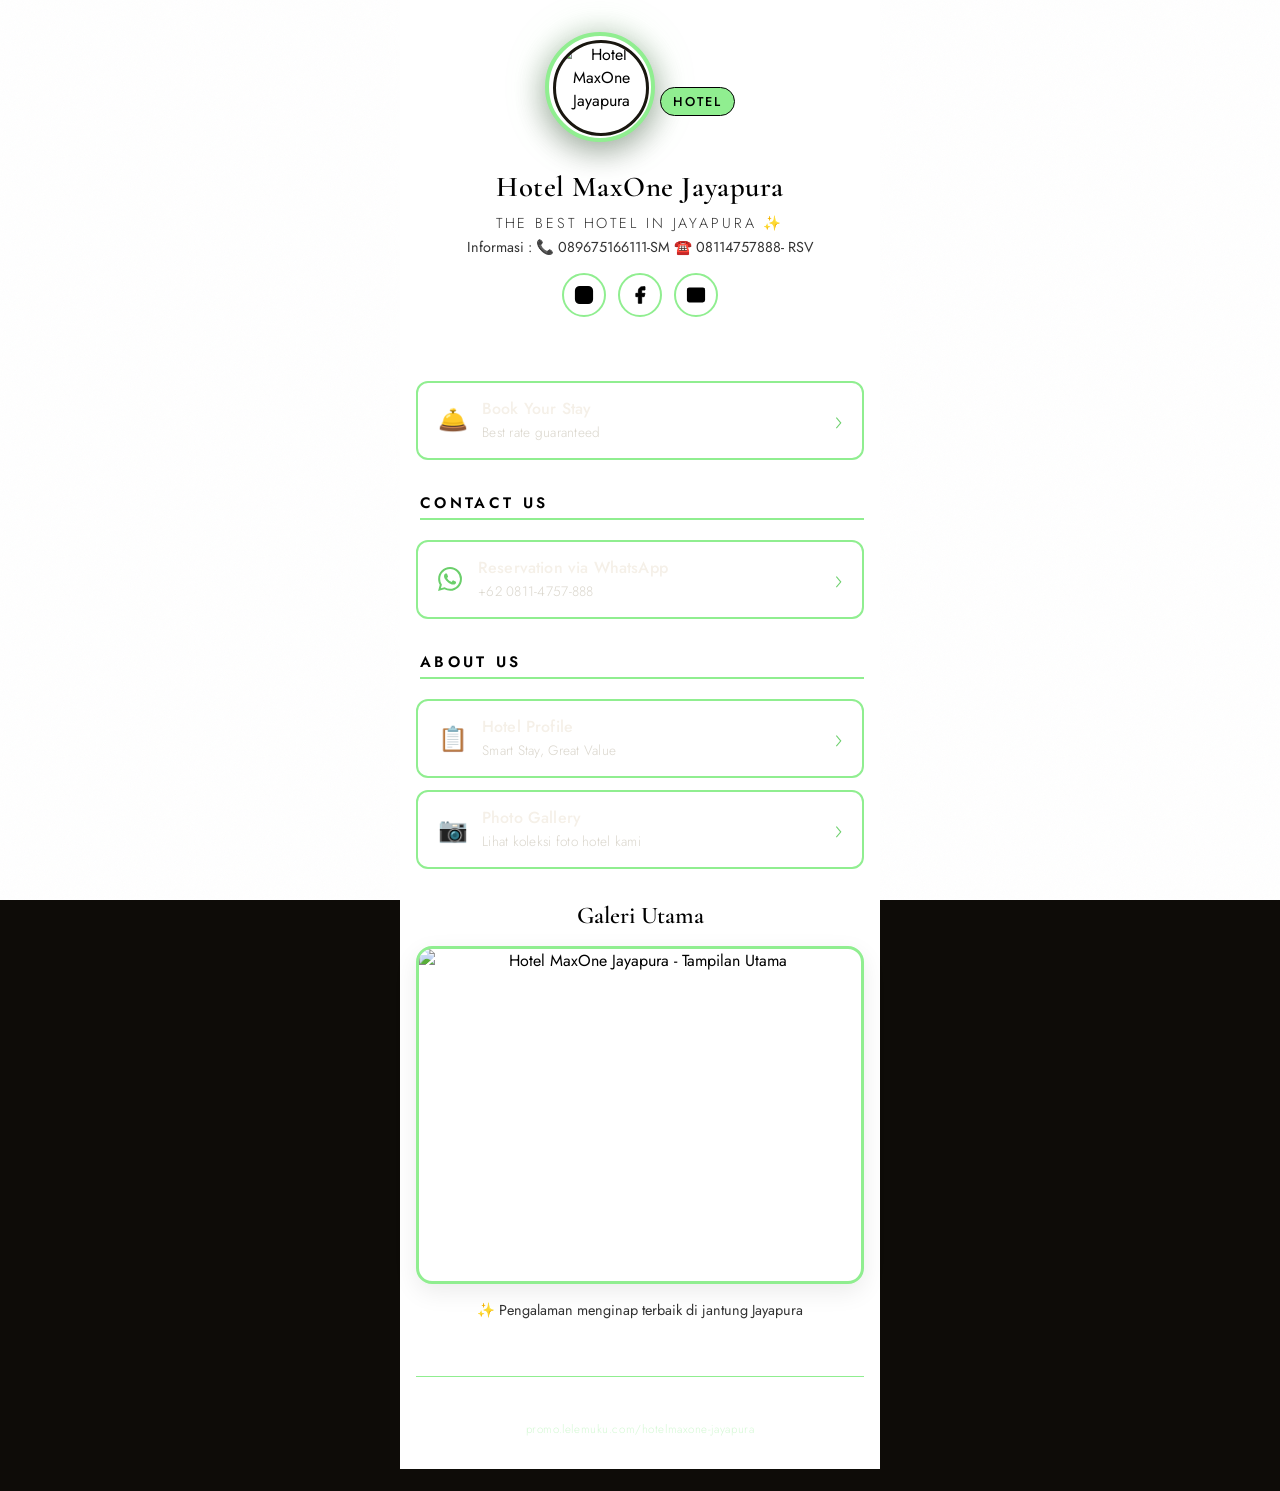
<file: maxonejayapura/index.html>
<!DOCTYPE html>
<html lang="id">
<head>
  <meta charset="UTF-8" />
  <meta name="viewport" content="width=device-width, initial-scale=1.0, maximum-scale=1.0, user-scalable=no" />
  <title>Hotel MaxOne Jayapura | Smart Stay, Great Value</title>
  <link rel="icon" type="image/x-icon" href="https://www.lelemuku.com/favicon.ico" />
  <meta name="description" content="Smart Stay, Great Value – Hotel MaxOne Jayapura official links." />
  <meta property="og:title" content="Hotel MaxOne Jayapura" />
  <meta property="og:description" content="Smart Stay, Great Value" />
  <meta property="og:image" content="https://x.lelemuku.com/lelemuku/maxone.jpg" />
  <meta property="og:url" content="https://promo.lelemuku.com/maxonejayapura" />
  <link rel="preconnect" href="https://fonts.googleapis.com" />
  <link rel="icon" type="image/x-icon" href="https://www.lelemuku.com/favicon.ico" />
  <link rel="preconnect" href="https://fonts.gstatic.com" crossorigin />
  <link href="https://fonts.googleapis.com/css2?family=Cormorant+Garamond:wght@400;500;600;700&family=Jost:wght@300;400;500&display=swap" rel="stylesheet" />
  <link rel="stylesheet" href="../style.css" />
  <style>
    :root {
      /* Warna utama: Hijau muda cerah */
      --brand-color: #90EE90;
      --brand-color-light: #B8F6B8;
      --brand-color-dim: #6BCF6B;
      
      /* Warna sekunder: Putih */
      --secondary-color: #FFFFFF;
      
      /* Warna pelengkap: Hitam */
      --complement-color: #000000;
      
      /* Variabel tambahan untuk konsistensi */
      --text-primary: #000000;
      --text-secondary: #333333;
      --bg-primary: #FFFFFF;
      --border-color: #90EE90;
    }

    /* Override background layers */
    .bg-layer.bg-gold {
      background: var(--bg-primary);
    }
    
    .bg-layer.bg-noise {
      opacity: 0.03;
    }

    /* Container & layout */
    .container {
      background: var(--bg-primary);
      color: var(--text-primary);
      max-width: 480px;
      margin: 0 auto;
      padding: 2rem 1rem;
    }

    /* Profile section */
    .profile {
      text-align: center;
      padding-bottom: 1.5rem;
    }

    .hotel-name,
    .tagline,
    .category-badge,
    .section-label {
      color: var(--text-primary);
    }

    .category-badge {
      display: inline-block;
      background: var(--brand-color);
      color: var(--complement-color);
      border: 1px solid var(--complement-color);
      padding: 0.25rem 0.75rem;
      border-radius: 20px;
      font-size: 0.8rem;
      font-weight: 500;
      margin-bottom: 0.75rem;
    }

    .hotel-name {
      font-family: 'Cormorant Garamond', serif;
      font-size: 1.8rem;
      font-weight: 600;
      margin: 0.5rem 0;
    }

    .tagline {
      font-family: 'Jost', sans-serif;
      font-size: 1.1rem;
      margin: 0.25rem 0;
    }

    .profile p {
      font-size: 0.9rem;
      color: var(--text-secondary);
      margin: 0.25rem 0;
    }

    /* Social buttons */
    .socials {
      display: flex;
      justify-content: center;
      gap: 0.75rem;
      margin-top: 1rem;
    }

    .social-btn {
      display: flex;
      align-items: center;
      justify-content: center;
      width: 44px;
      height: 44px;
      background: var(--secondary-color);
      border: 2px solid var(--brand-color);
      border-radius: 50%;
      color: var(--complement-color);
      transition: all 0.3s ease;
    }
    
    .social-btn:hover {
      background: var(--brand-color);
      border-color: var(--complement-color);
      transform: translateY(-2px);
    }
    
    .social-btn svg {
      width: 20px;
      height: 20px;
      stroke: var(--complement-color);
      fill: var(--complement-color);
    }

    /* Link cards */
    .links {
      margin: 2rem 0;
    }

    .link-group {
      display: flex;
      flex-direction: column;
      gap: 0.75rem;
    }

    .link-card {
      display: flex;
      align-items: center;
      gap: 1rem;
      padding: 1rem 1.25rem;
      background: var(--secondary-color);
      border: 2px solid var(--brand-color);
      border-radius: 12px;
      color: var(--text-primary);
      text-decoration: none;
      transition: all 0.3s ease;
    }
    
    .link-card:hover {
      background: var(--brand-color);
      border-color: var(--complement-color);
      color: var(--complement-color);
      transform: translateY(-2px);
      box-shadow: 0 4px 12px rgba(144, 238, 144, 0.3);
    }
    
    .link-card .link-text {
      flex: 1;
      display: flex;
      flex-direction: column;
      gap: 0.15rem;
    }
    
    .link-card .link-title {
      font-weight: 500;
      font-size: 1rem;
    }
    
    .link-card .link-sub {
      font-size: 0.85rem;
      opacity: 0.85;
    }
    
    .link-card .link-arrow {
      font-size: 1.5rem;
      color: var(--brand-color-dim);
      transition: color 0.3s ease;
    }
    
    .link-card:hover .link-arrow {
      color: var(--complement-color);
    }

    .link-icon {
      font-size: 1.5rem;
    }

    .link-whatsapp .wa-icon {
      width: 24px;
      height: 24px;
      fill: var(--brand-color-dim);
      transition: fill 0.3s ease;
    }
    
    .link-card:hover .wa-icon {
      fill: var(--complement-color);
    }

    /* Section labels */
    .section-label {
      margin: 1.25rem 0 0.5rem 0.25rem;
      padding-bottom: 0.25rem;
      border-bottom: 2px solid var(--brand-color);
      color: var(--text-primary);
      font-weight: 600;
      font-size: 0.95rem;
    }

    /* Featured Image Section */
    .featured-image-section {
      margin: 2rem 0;
      text-align: center;
    }

    .featured-image-section h2 {
      font-family: 'Cormorant Garamond', serif;
      font-size: 1.5rem;
      font-weight: 600;
      color: var(--text-primary);
      margin-bottom: 1rem;
    }

    .featured-image-wrapper {
      position: relative;
      border-radius: 16px;
      overflow: hidden;
      border: 3px solid var(--brand-color);
      background: var(--secondary-color);
      box-shadow: 0 8px 24px rgba(0, 0, 0, 0.08);
      transition: all 0.3s ease;
    }

    .featured-image-wrapper:hover {
      border-color: var(--complement-color);
      transform: translateY(-4px);
      box-shadow: 0 12px 32px rgba(0, 0, 0, 0.12);
    }

    .featured-image {
      width: 100%;
      height: auto;
      display: block;
      aspect-ratio: 4/3;
      object-fit: cover;
    }

    .featured-caption {
      padding: 1rem;
      background: var(--secondary-color);
      color: var(--text-secondary);
      font-size: 0.9rem;
      text-align: center;
    }

    /* Footer */
    .footer {
      margin-top: 2.5rem;
      padding-top: 1.5rem;
      border-top: 1px solid var(--brand-color);
      text-align: center;
      color: var(--text-secondary);
      font-size: 0.85rem;
    }
    
    .footer-domain {
      color: var(--brand-color-dim);
      margin-top: 0.25rem;
      word-break: break-all;
    }

    /* Avatar */
    .avatar-wrap {
      display: inline-block;
      border: 4px solid var(--brand-color);
      border-radius: 50%;
      background: var(--secondary-color);
      padding: 4px;
    }
    
    .avatar {
      width: 96px;
      height: 96px;
      border-radius: 50%;
      object-fit: cover;
    }

    /* Hover effects untuk aksesibilitas */
    a:focus-visible,
    .link-card:focus-visible,
    .social-btn:focus-visible {
      outline: 2px solid var(--brand-color-dim);
      outline-offset: 2px;
    }

    /* Responsive */
    @media (max-width: 480px) {
      .container {
        padding: 1.5rem 1rem;
      }
      
      .hotel-name {
        font-size: 1.6rem;
      }
      
      .link-card {
        padding: 0.875rem 1rem;
      }
      
      .featured-image {
        aspect-ratio: 3/2;
      }
    }
  </style>
</head>
<body>

  <div class="bg-layer bg-gold"></div>
  <div class="bg-layer bg-noise"></div>

  <main class="container">

    <section class="profile">
      <div class="avatar-wrap">
        <img
          src="https://x.lelemuku.com/lelemuku/maxone.jpg"
          alt="Hotel MaxOne Jayapura"
          class="avatar"
          onerror="this.src='https://x.lelemuku.com/lelemuku/maxone.jpg'"
        />
      </div>
      <span class="category-badge">hotel</span>
      <h1 class="hotel-name">Hotel MaxOne Jayapura</h1>
      <p class="tagline">The Best Hotel in Jayapura ✨</p>
      <p>Informasi : 📞 089675166111-SM ☎️ 08114757888- RSV</p>

      <div class="socials">
        <a href="https://www.instagram.com/maxonehoteljayapura/" target="_blank" rel="noopener" aria-label="Instagram" class="social-btn"><svg viewBox="0 0 24 24" fill="none" stroke="currentColor" stroke-width="1.8"><rect x="2" y="2" width="20" height="20" rx="5"/><circle cx="12" cy="12" r="5"/><circle cx="17.5" cy="6.5" r="1.2" fill="currentColor" stroke="none"/></svg></a>
        <a href="https://www.facebook.com/profile.php?id=100080637251433" target="_blank" rel="noopener" aria-label="Facebook" class="social-btn"><svg viewBox="0 0 24 24" fill="currentColor"><path d="M18 2h-3a5 5 0 0 0-5 5v3H7v4h3v8h4v-8h3l1-4h-4V7a1 1 0 0 1 1-1h3z"/></svg></a>
        <a href="mailto:info@maxonejayapura.com" aria-label="Email" class="social-btn"><svg viewBox="0 0 24 24" fill="none" stroke="currentColor" stroke-width="1.8"><rect x="2" y="4" width="20" height="16" rx="2"/><polyline points="2,4 12,13 22,4"/></svg></a>
      </div>
    </section>

    <section class="links">
      <div class="link-group">
        
        <a href="https://www.maxonehotels.com/jayapura" target="_blank" rel="noopener" class="link-card link-primary">
          <span class="link-icon">🛎️</span>
          <span class="link-text">
            <span class="link-title">Book Your Stay</span>
            <span class="link-sub">Best rate guaranteed</span>
          </span>
          <span class="link-arrow">›</span>
        </a>
        
        <p class="section-label">Contact Us</p>

        <a href="https://wa.me/08114757888" target="_blank" rel="noopener" class="link-card link-whatsapp">
          <svg viewBox="0 0 24 24" fill="currentColor" class="wa-icon"><path d="M17.472 14.382c-.297-.149-1.758-.867-2.03-.967-.273-.099-.471-.148-.67.15-.197.297-.767.966-.94 1.164-.173.199-.347.223-.644.075-.297-.15-1.255-.463-2.39-1.475-.883-.788-1.48-1.761-1.653-2.059-.173-.297-.018-.458.13-.606.134-.133.298-.347.446-.52.149-.174.198-.298.298-.497.099-.198.05-.371-.025-.52-.075-.149-.669-1.612-.916-2.207-.242-.579-.487-.5-.669-.51-.173-.008-.371-.01-.57-.01-.198 0-.52.074-.792.372-.272.297-1.04 1.016-1.04 2.479 0 1.462 1.065 2.875 1.213 3.074.149.198 2.096 3.2 5.077 4.487.709.306 1.262.489 1.694.625.712.227 1.36.195 1.871.118.571-.085 1.758-.719 2.006-1.413.248-.694.248-1.289.173-1.413-.074-.124-.272-.198-.57-.347m-5.421 7.403h-.004a9.87 9.87 0 0 1-5.031-1.378l-.361-.214-3.741.982.998-3.648-.235-.374a9.86 9.86 0 0 1-1.51-5.26c.001-5.45 4.436-9.884 9.888-9.884 2.64 0 5.122 1.03 6.988 2.898a9.825 9.825 0 0 1 2.893 6.994c-.003 5.45-4.437 9.884-9.885 9.884m8.413-18.297A11.815 11.815 0 0 0 12.05 0C5.495 0 .16 5.335.157 11.892c0 2.096.547 4.142 1.588 5.945L.057 24l6.305-1.654a11.882 11.882 0 0 0 5.683 1.448h.005c6.554 0 11.89-5.335 11.893-11.893a11.821 11.821 0 0 0-3.48-8.413Z"/></svg>
          <span class="link-text">
            <span class="link-title">Reservation via WhatsApp</span>
            <span class="link-sub">+62 0811-4757-888</span>
          </span>
          <span class="link-arrow">›</span>
        </a>
        
        <p class="section-label">About Us</p>

        <a href="https://www.figma.com/proto/git7Z6KQnW2ehmUj0ngo1S/Untitled?page-id=0%3A1&node-id=400-3&node-type=canvas&viewport=419%2C196%2C0.02&t=R1u6BMGh7KFfvXkH-1&scaling=contain&content-scaling=fixed" target="_blank" rel="noopener" class="link-card link-normal">
          <span class="link-icon">📋</span>
          <span class="link-text">
            <span class="link-title">Hotel Profile</span>
            <span class="link-sub">Smart Stay, Great Value</span>
          </span>
          <span class="link-arrow">›</span>
        </a>

        <a href="#" target="_blank" rel="noopener" class="link-card link-normal">
          <span class="link-icon">📷</span>
          <span class="link-text">
            <span class="link-title">Photo Gallery</span>
            <span class="link-sub">Lihat koleksi foto hotel kami</span>
          </span>
          <span class="link-arrow">›</span>
        </a>
      </div>
    </section>

    <!-- Featured Single Image Section -->
    <section class="featured-image-section">
      <h2>Galeri Utama</h2>
      <div class="featured-image-wrapper">
        <img 
          src="https://x.lelemuku.com/lelemuku/maxonehoteljayapurainfo.jpg" 
          alt="Hotel MaxOne Jayapura - Tampilan Utama" 
          class="featured-image"
          loading="lazy"
          onerror="this.src='https://x.lelemuku.com/lelemuku/maxone.jpg'"
        />
      </div>
      <p class="featured-caption">✨ Pengalaman menginap terbaik di jantung Jayapura</p>
    </section>

    <footer class="footer">
      <p>© 2025 Hotel MaxOne Jayapura · All rights reserved</p>
      <p class="footer-domain">promo.lelemuku.com/hotelmaxone-jayapura</p>
    </footer>

  </main>

  <script src="../main.js"></script>
</body>
</html>
</file>
<file: style.css>
/* ===== RESET & BASE ===== */
*, *::before, *::after { box-sizing: border-box; margin: 0; padding: 0; }

:root {
  /* Brand colors - akan di-override per halaman */
  --brand:        var(--brand-color, #c9a84c);
  --brand-light:  var(--brand-color-light, #e8c97a);
  --brand-dim:    var(--brand-color-dim, #a07c30);

  --dark:         #0e0c08;
  --dark-2:       #1a1710;
  --dark-3:       #252118;
  --cream:        #f5f0e8;
  --cream-dim:    #d4cfc4;
  --white:        #ffffff;
  --green:        #25d366;
  --green-dark:   #1a9e4e;

  --radius:       14px;
  --radius-sm:    8px;
  --transition:   0.25s cubic-bezier(0.4, 0, 0.2, 1);
}

html { scroll-behavior: smooth; }

body {
  font-family: 'Jost', sans-serif;
  background: var(--dark);
  color: var(--cream);
  min-height: 100vh;
  overflow-x: hidden;
  -webkit-font-smoothing: antialiased;
}

/* ===== BACKGROUND ===== */
.bg-layer {
  position: fixed;
  inset: 0;
  pointer-events: none;
  z-index: 0;
}

.bg-gold {
  background:
    radial-gradient(ellipse 80% 60% at 50% -10%, color-mix(in srgb, var(--brand) 18%, transparent) 0%, transparent 70%),
    radial-gradient(ellipse 50% 40% at 80% 100%, color-mix(in srgb, var(--brand) 8%, transparent) 0%, transparent 60%);
}

.bg-noise {
  opacity: 0.03;
  background-image: url("data:image/svg+xml,%3Csvg viewBox='0 0 256 256' xmlns='http://www.w3.org/2000/svg'%3E%3Cfilter id='n'%3E%3CfeTurbulence type='fractalNoise' baseFrequency='0.9' numOctaves='4' stitchTiles='stitch'/%3E%3C/filter%3E%3Crect width='100%25' height='100%25' filter='url(%23n)'/%3E%3C/svg%3E");
  background-size: 200px;
}

/* ===== CONTAINER ===== */
.container {
  position: relative;
  z-index: 1;
  max-width: 480px;
  margin: 0 auto;
  padding: 48px 20px 40px;
}

/* ===== PROFILE ===== */
.profile {
  text-align: center;
  margin-bottom: 40px;
  animation: fadeDown 0.7s ease both;
}

.avatar-wrap {
  width: 110px;
  height: 110px;
  margin: 0 auto 20px;
  border-radius: 50%;
  padding: 3px;
  background: linear-gradient(135deg, var(--brand-light), var(--brand-dim), var(--brand-light));
  box-shadow: 0 0 40px color-mix(in srgb, var(--brand) 25%, transparent), 0 8px 32px rgba(0,0,0,0.4);
}

.avatar {
  width: 100%;
  height: 100%;
  border-radius: 50%;
  object-fit: cover;
  display: block;
  border: 3px solid var(--dark-2);
}

.hotel-name {
  font-family: 'Cormorant Garamond', serif;
  font-size: 1.75rem;
  font-weight: 600;
  color: var(--cream);
  letter-spacing: 0.02em;
  line-height: 1.2;
  margin-bottom: 6px;
}

.tagline {
  font-size: 0.82rem;
  font-weight: 300;
  color: var(--brand);
  letter-spacing: 0.2em;
  text-transform: uppercase;
  margin-bottom: 20px;
}

/* Category badge */
.category-badge {
  display: inline-block;
  padding: 4px 14px;
  border-radius: 20px;
  font-size: 0.65rem;
  font-weight: 500;
  letter-spacing: 0.15em;
  text-transform: uppercase;
  background: color-mix(in srgb, var(--brand) 12%, transparent);
  border: 1px solid color-mix(in srgb, var(--brand) 25%, transparent);
  color: var(--brand);
  margin-bottom: 16px;
}

/* ===== SOCIAL BUTTONS ===== */
.socials {
  display: flex;
  justify-content: center;
  gap: 12px;
}

.social-btn {
  width: 40px;
  height: 40px;
  border-radius: 50%;
  display: flex;
  align-items: center;
  justify-content: center;
  background: color-mix(in srgb, var(--brand) 10%, transparent);
  border: 1px solid color-mix(in srgb, var(--brand) 25%, transparent);
  color: var(--brand);
  text-decoration: none;
  transition: all var(--transition);
}

.social-btn svg {
  width: 17px;
  height: 17px;
}

.social-btn:hover {
  background: color-mix(in srgb, var(--brand) 20%, transparent);
  border-color: var(--brand);
  transform: translateY(-2px);
  box-shadow: 0 6px 20px color-mix(in srgb, var(--brand) 20%, transparent);
}

/* ===== SECTION LABEL ===== */
.section-label {
  font-size: 0.65rem;
  font-weight: 500;
  letter-spacing: 0.22em;
  text-transform: uppercase;
  color: var(--brand-dim);
  margin: 28px 0 10px 4px;
}

/* ===== LINK GROUPS ===== */
.link-group {
  display: flex;
  flex-direction: column;
  gap: 10px;
}

/* ===== LINK CARDS ===== */
.link-card {
  display: flex;
  align-items: center;
  gap: 14px;
  padding: 14px 16px;
  background: rgba(255,255,255,0.04);
  border: 1px solid rgba(255,255,255,0.07);
  border-radius: var(--radius);
  text-decoration: none;
  color: var(--cream);
  transition: all var(--transition);
  animation: fadeUp 0.5s ease both;
  position: relative;
  overflow: hidden;
}

.link-card::before {
  content: '';
  position: absolute;
  inset: 0;
  background: linear-gradient(90deg, color-mix(in srgb, var(--brand) 6%, transparent), transparent);
  opacity: 0;
  transition: opacity var(--transition);
}

.link-card:hover::before { opacity: 1; }

.link-card:hover {
  border-color: color-mix(in srgb, var(--brand) 35%, transparent);
  background: rgba(255,255,255,0.07);
  transform: translateX(4px);
  box-shadow: 0 4px 24px rgba(0,0,0,0.3), inset 0 1px 0 color-mix(in srgb, var(--brand) 10%, transparent);
}

.link-card:active {
  transform: translateX(2px) scale(0.99);
}

/* Primary variant */
.link-primary {
  background: color-mix(in srgb, var(--brand) 8%, transparent);
  border-color: color-mix(in srgb, var(--brand) 22%, transparent);
}

.link-primary:hover {
  background: color-mix(in srgb, var(--brand) 15%, transparent);
  border-color: color-mix(in srgb, var(--brand) 50%, transparent);
  box-shadow: 0 4px 24px color-mix(in srgb, var(--brand) 12%, transparent);
}

/* WhatsApp variant */
.link-whatsapp {
  background: rgba(37,211,102,0.06);
  border-color: rgba(37,211,102,0.18);
}

.link-whatsapp:hover {
  background: rgba(37,211,102,0.12);
  border-color: rgba(37,211,102,0.4);
  box-shadow: 0 4px 24px rgba(37,211,102,0.1);
}

.link-whatsapp .link-icon { color: var(--green); }

/* Offer variant */
.link-offer {
  background: rgba(255,255,255,0.03);
  border-color: rgba(255,255,255,0.06);
}

/* ===== LINK PARTS ===== */
.link-icon {
  font-size: 1.2rem;
  flex-shrink: 0;
  width: 28px;
  text-align: center;
  line-height: 1;
}

.wa-icon {
  width: 22px;
  height: 22px;
}

.link-text {
  flex: 1;
  display: flex;
  flex-direction: column;
  gap: 2px;
}

.link-title {
  font-size: 0.88rem;
  font-weight: 500;
  color: var(--cream);
  letter-spacing: 0.01em;
  line-height: 1.3;
}

.link-sub {
  font-size: 0.73rem;
  font-weight: 300;
  color: var(--cream-dim);
  letter-spacing: 0.02em;
}

.link-arrow {
  font-size: 1.2rem;
  color: color-mix(in srgb, var(--brand) 40%, transparent);
  flex-shrink: 0;
  font-weight: 300;
  transition: transform var(--transition), color var(--transition);
}

.link-card:hover .link-arrow {
  color: var(--brand);
  transform: translateX(3px);
}

/* ===== FOOTER ===== */
.footer {
  margin-top: 48px;
  text-align: center;
  padding-top: 20px;
  border-top: 1px solid rgba(255,255,255,0.06);
}

.footer p {
  font-size: 0.72rem;
  font-weight: 300;
  color: rgba(255,255,255,0.25);
  letter-spacing: 0.05em;
}

.footer-domain {
  color: color-mix(in srgb, var(--brand) 40%, transparent) !important;
  margin-top: 4px;
}

/* ===== ANIMATIONS ===== */
@keyframes fadeDown {
  from { opacity: 0; transform: translateY(-16px); }
  to   { opacity: 1; transform: translateY(0); }
}

@keyframes fadeUp {
  from { opacity: 0; transform: translateY(12px); }
  to   { opacity: 1; transform: translateY(0); }
}

/* Stagger cards */
.link-card:nth-child(1)  { animation-delay: 0.05s; }
.link-card:nth-child(2)  { animation-delay: 0.10s; }
.link-card:nth-child(3)  { animation-delay: 0.15s; }
.link-card:nth-child(4)  { animation-delay: 0.20s; }
.link-card:nth-child(5)  { animation-delay: 0.25s; }
.link-card:nth-child(6)  { animation-delay: 0.30s; }
.link-card:nth-child(7)  { animation-delay: 0.35s; }
.link-card:nth-child(8)  { animation-delay: 0.40s; }
.link-card:nth-child(9)  { animation-delay: 0.45s; }
.link-card:nth-child(10) { animation-delay: 0.50s; }

/* ===== SCROLLBAR ===== */
::-webkit-scrollbar { width: 4px; }
::-webkit-scrollbar-track { background: var(--dark); }
::-webkit-scrollbar-thumb { background: color-mix(in srgb, var(--brand) 30%, transparent); border-radius: 2px; }

/* ===== RESPONSIVE ===== */
@media (max-width: 380px) {
  .container { padding: 36px 16px 32px; }
  .hotel-name { font-size: 1.5rem; }
  .link-title { font-size: 0.84rem; }
}
</file>
